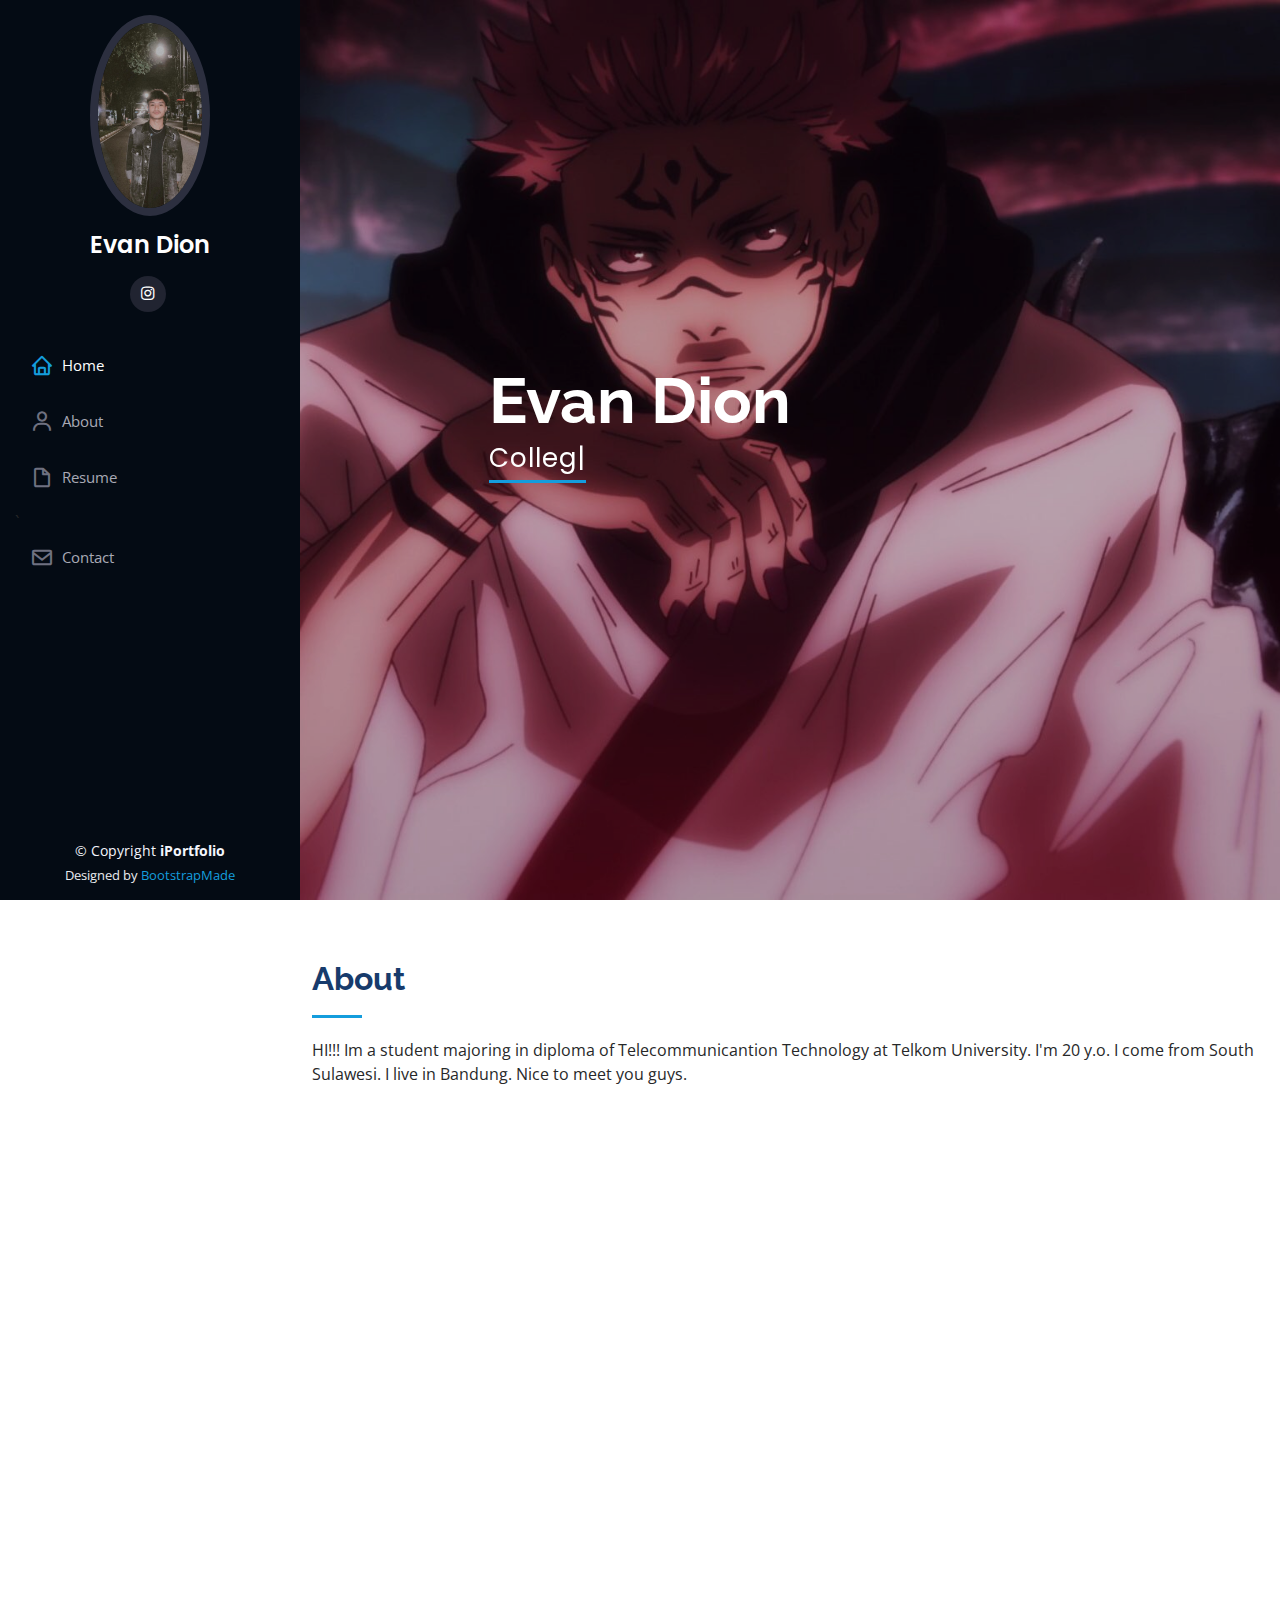
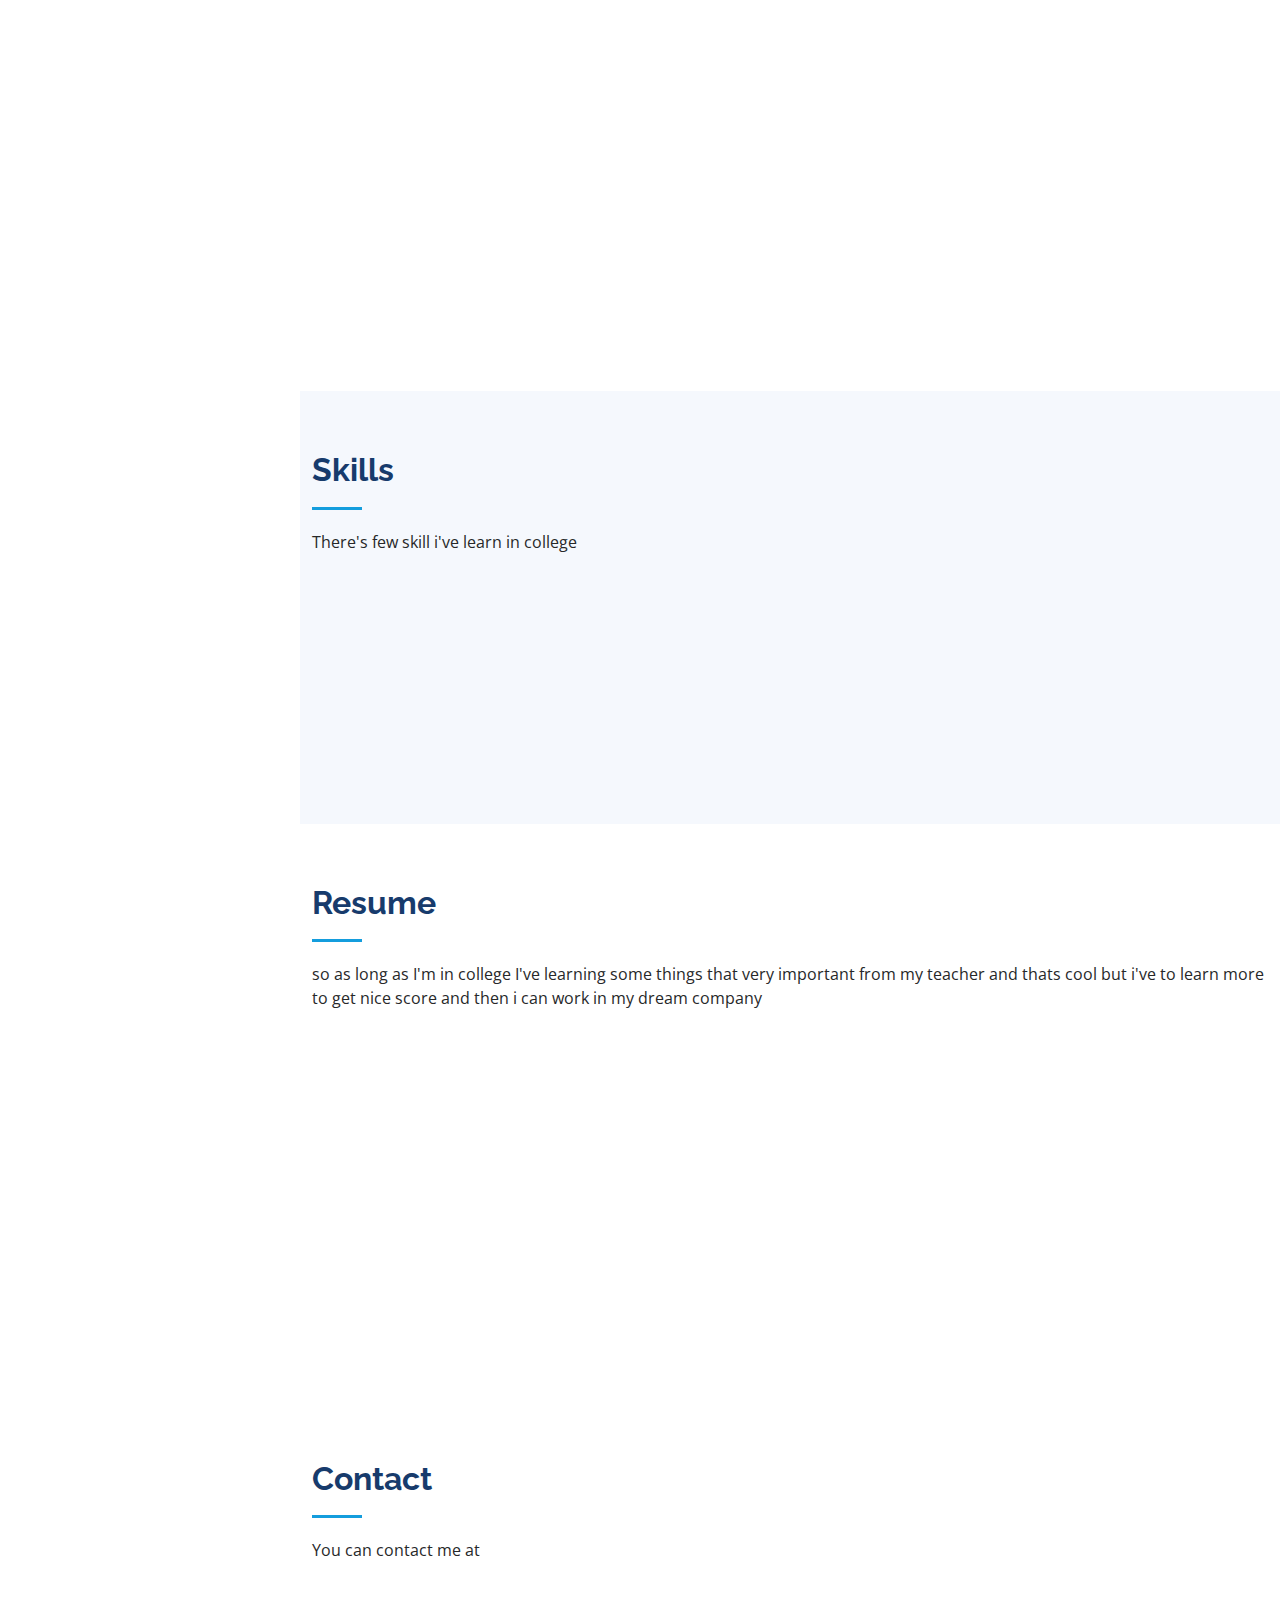
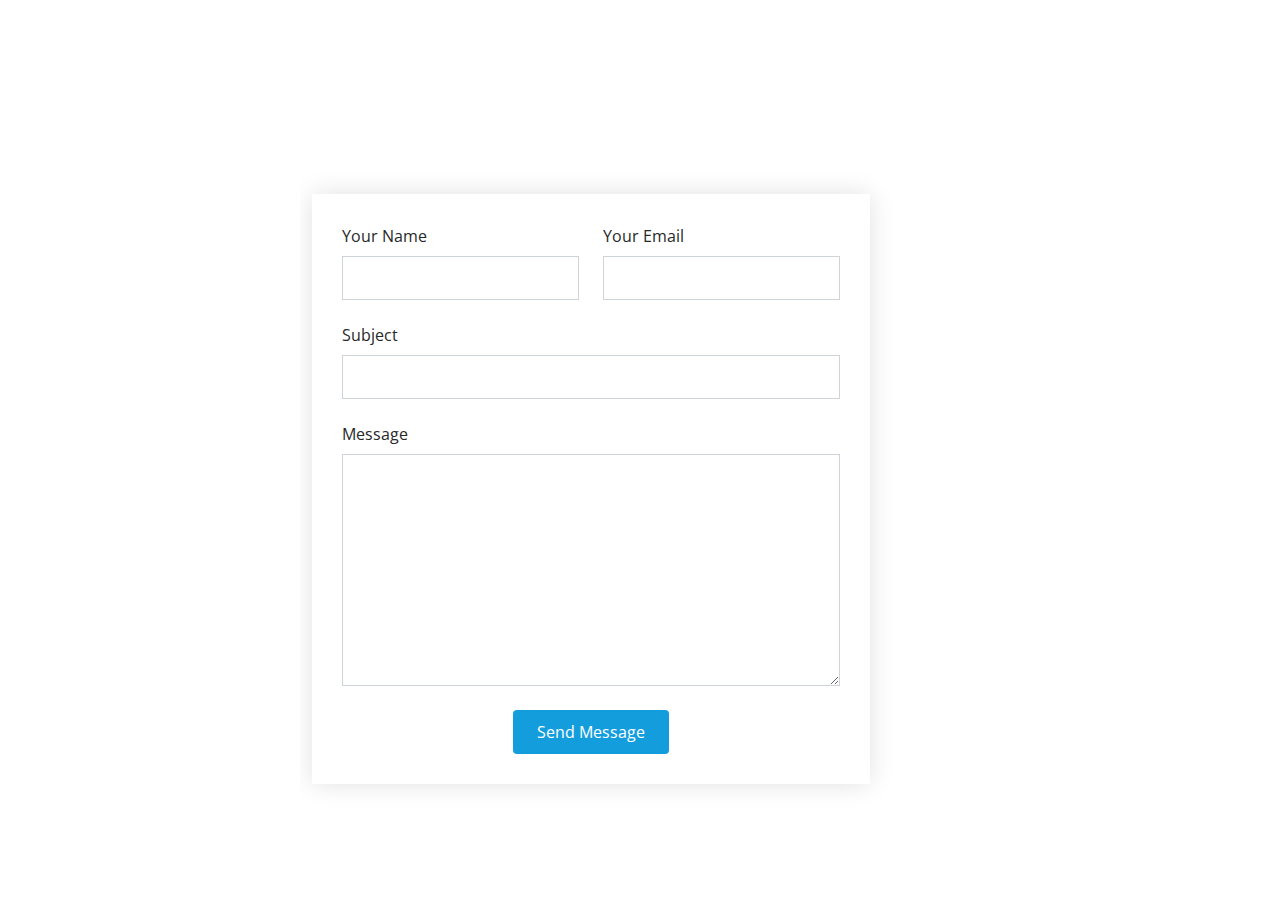
<file: index.html>
<!DOCTYPE html>
<html lang="en">

<head>
  <meta charset="utf-8">
  <meta content="width=device-width, initial-scale=1.0" name="viewport">

  <title>Evan Dion - Index</title>
  <meta content="" name="description">
  <meta content="" name="keywords">

  <!-- Favicons -->
  <link href="assets/img/favicon.png" rel="icon">
  <link href="assets/img/apple-touch-icon.png" rel="apple-touch-icon">

  <!-- Google Fonts -->
  <link href="https://fonts.googleapis.com/css?family=Open+Sans:300,300i,400,400i,600,600i,700,700i|Raleway:300,300i,400,400i,500,500i,600,600i,700,700i|Poppins:300,300i,400,400i,500,500i,600,600i,700,700i" rel="stylesheet">

  <!-- Vendor CSS Files -->
  <link href="assets/vendor/aos/aos.css" rel="stylesheet">
  <link href="assets/vendor/bootstrap/css/bootstrap.min.css" rel="stylesheet">
  <link href="assets/vendor/bootstrap-icons/bootstrap-icons.css" rel="stylesheet">
  <link href="assets/vendor/boxicons/css/boxicons.min.css" rel="stylesheet">
  <link href="assets/vendor/glightbox/css/glightbox.min.css" rel="stylesheet">
  <link href="assets/vendor/swiper/swiper-bundle.min.css" rel="stylesheet">

  <!-- Template Main CSS File -->
  <link href="assets/css/style.css" rel="stylesheet">

  <!-- =======================================================
  * Template Name: iPortfolio - v3.3.0
  * Template URL: https://bootstrapmade.com/iportfolio-bootstrap-portfolio-websites-template/
  * Author: BootstrapMade.com
  * License: https://bootstrapmade.com/license/
  ======================================================== -->
</head>

<body>

  <!-- ======= Mobile nav toggle button ======= -->
  <i class="bi bi-list mobile-nav-toggle d-xl-none"></i>

  <!-- ======= Header ======= -->
  <header id="header">
    <div class="d-flex flex-column">

      <div class="profile">
        <img src="assets/img/WhatsApp Image 2021-06-09 at 16.22.56.jpeg" alt="" class="img-fluid rounded-circle">
        <h1 class="text-light"><a href="index.html">Evan Dion</a></h1>
        <div class="social-links mt-3 text-center">
          
         
          <a href="https://www.instagram.com/evndionmr_/" class="instagram"><i class="bx bxl-instagram"></i></a>
          
         
        </div>
      </div>

      <nav id="navbar" class="nav-menu navbar">
        <ul>
          <li><a href="#hero" class="nav-link scrollto active"><i class="bx bx-home"></i> <span>Home</span></a></li>
          <li><a href="#about" class="nav-link scrollto"><i class="bx bx-user"></i> <span>About</span></a></li>
          <li><a href="#resume" class="nav-link scrollto"><i class="bx bx-file-blank"></i> <span>Resume</span></a></li>
          
         `
          <li><a href="#contact" class="nav-link scrollto"><i class="bx bx-envelope"></i> <span>Contact</span></a></li>
        </ul>
      </nav><!-- .nav-menu -->
    </div>
  </header><!-- End Header -->

  <!-- ======= Hero Section ======= -->
  <section id="hero" class="d-flex flex-column justify-content-center align-items-center">
    <div class="hero-container" data-aos="fade-in">
      <h1>Evan Dion</h1>
      <p> <span class="typed" data-typed-items=" College student, Telkom University, Gamers"></span></p>
    </div>
  </section><!-- End Hero -->

  <main id="main">

    <!-- ======= About Section ======= -->
    <section id="about" class="about">
      <div class="container">

        <div class="section-title">
          <h2>About</h2>
          <p>HI!!! Im a student majoring in diploma of Telecommunicantion Technology at Telkom University. I'm 20 y.o. I come from South Sulawesi. I live in Bandung. Nice to meet you guys.</p>
        </div>

        <div class="row">
          <div class="col-lg-4" data-aos="fade-right">
            <img src="assets/img/WhatsApp Image 2021-06-09 at 16.22.56.jpeg" class="img-fluid" alt="">
          </div>
          <div class="col-lg-8 pt-4 pt-lg-0 content" data-aos="fade-left">
            <h3> &amp; </h3>
            <p class="fst-italic">
              
            </p>
            <div class="row">
              <div class="col-lg-6">
                <ul>
                  <li><i class="bi bi-chevron-right"></i> <strong>Birthday:</strong> <span>15 August 2001</span></li>
                  <li><i class="bi bi-chevron-right"></i> <strong>Website:</strong> <span>https://evandion15.github.io/dion/</span></li>
                  <li><i class="bi bi-chevron-right"></i> <strong>Phone:</strong> <span>+62 821 9775 4869</span></li>
                  <li><i class="bi bi-chevron-right"></i> <strong>City:</strong> <span>Bandung, Indonesia</span></li>
                </ul>
              </div>
              <div class="col-lg-6">
                <ul>
                  <li><i class="bi bi-chevron-right"></i> <strong>Age:</strong> <span>20</span></li>
                  
                  
                </ul>
              </div>
            </div>
            <p>
              
            </p>
          </div>
        </div>

      </div>
    </section><!-- End About Section -->

    <!-- ======= Facts Section ======= -->
    <section id="facts" class="facts">
      <div class="container">

        <div class="section-title">
          
        </div>

        <div class="row no-gutters">

          <div class="col-lg-3 col-md-6 d-md-flex align-items-md-stretch" data-aos="fade-up">
            <div class="count-box">
              <i class="bi bi-emoji-smile"></i>
              <span data-purecounter-start="0" data-purecounter-end="24" data-purecounter-duration="1" class="purecounter"></span>
              <p><strong>Friends in Class</strong> </p>
            </div>
          </div>

          <div class="col-lg-3 col-md-6 d-md-flex align-items-md-stretch" data-aos="fade-up" data-aos-delay="100">
            <div class="count-box">
              <i class="bi bi-journal-richtext"></i>
              <span data-purecounter-start="0" data-purecounter-end="10" data-purecounter-duration="1" class="purecounter"></span>
              <p><strong>Task</strong> </p>
            </div>
          </div>

          <div class="col-lg-3 col-md-6 d-md-flex align-items-md-stretch" data-aos="fade-up" data-aos-delay="200">
            <div class="count-box">
              <i class="bi bi-headset"></i>
              <span data-purecounter-start="0" data-purecounter-end="100" data-purecounter-duration="1" class="purecounter"></span>
              <p><strong>Hours Of making task</strong> </p>
            </div>
          </div>

          <div class="col-lg-3 col-md-6 d-md-flex align-items-md-stretch" data-aos="fade-up" data-aos-delay="300">
            <div class="count-box">
              <i class="bi bi-people"></i>
              <span data-purecounter-start="0" data-purecounter-end="1" data-purecounter-duration="1" class="purecounter"></span>
              <p><strong>none day class</strong> Thursday</p>
            </div>
          </div>

        </div>

      </div>
    </section><!-- End Facts Section -->

    <!-- ======= Skills Section ======= -->
    <section id="skills" class="skills section-bg">
      <div class="container">

        <div class="section-title">
          <h2>Skills</h2>
          <p>There's few skill i've learn in college</p>
        </div>

        <div class="row skills-content">

          <div class="col-lg-6" data-aos="fade-up">

            <div class="progress">
              <span class="skill">Microsoft Office Power Point <i class="val">90%</i></span>
              <div class="progress-bar-wrap">
                <div class="progress-bar" role="progressbar" aria-valuenow="90" aria-valuemin="0" aria-valuemax="100"></div>
              </div>
            </div>

            <div class="progress">
              <span class="skill">Microsoft Office Word <i class="val">95%</i></span>
              <div class="progress-bar-wrap">
                <div class="progress-bar" role="progressbar" aria-valuenow="95" aria-valuemin="0" aria-valuemax="100"></div>
              </div>
            </div>

            <div class="progress">
              <span class="skill">Gaming <i class="val">98%</i></span>
              <div class="progress-bar-wrap">
                <div class="progress-bar" role="progressbar" aria-valuenow="98" aria-valuemin="0" aria-valuemax="100"></div>
              </div>
            </div>

          </div>

          <div class="col-lg-6" data-aos="fade-up" data-aos-delay="100">

            <div class="progress">
              <span class="skill">Communicate <i class="val">97%</i></span>
              <div class="progress-bar-wrap">
                <div class="progress-bar" role="progressbar" aria-valuenow="97" aria-valuemin="0" aria-valuemax="100"></div>
              </div>
            </div>

            <div class="progress">
              <span class="skill">Teamwork <i class="val">97%</i></span>
              <div class="progress-bar-wrap">
                <div class="progress-bar" role="progressbar" aria-valuenow="97" aria-valuemin="0" aria-valuemax="100"></div>
              </div>
            </div>

            <div class="progress">
              <span class="skill">Photoshop <i class="val">65%</i></span>
              <div class="progress-bar-wrap">
                <div class="progress-bar" role="progressbar" aria-valuenow="65" aria-valuemin="0" aria-valuemax="100"></div>
              </div>
            </div>

          </div>

        </div>

      </div>
    </section><!-- End Skills Section -->

    <!-- ======= Resume Section ======= -->
    <section id="resume" class="resume">
      <div class="container">

        <div class="section-title">
          <h2>Resume</h2>
          <p>so as long as I'm in college I've learning some things that very important from my teacher and thats cool but i've to learn more to get nice score and then i can work in my dream company</p>
        </div>

        <div class="row">
          <div class="col-lg-6" data-aos="fade-up">
       
            <div class="resume-item pb-0">
              
              <ul>
                
              </ul>
            </div>

            <h3 class="resume-title">Education</h3>
            <div class="resume-item">
              <h4>Elementary School &amp; </h4>
              <h5>2007 - 2013</h5>
              <p><em>SD YPPK GEMBALA BAIK, Jayapura / Papua , Indonesia</em></p>
              
            </div>
            <div class="resume-item">
              <h4>Junior High School &amp; </h4>
              <h5>2013 - 2016</h5>
              <p><em>SMP Kristen Kalam Kudus , Jayapura / Papua, Indonesia</em></p>
              <p>
            </div>
          </div>
          <div class="col-lg-6" data-aos="fade-up" data-aos-delay="100">
            <h3 class="resume-title">Senior High School</h3>
            <div class="resume-item">
              <h4>SMA YPPK Teruna Bakti </h4>
              <h5>2016 - 2020</h5>
              <p><em>Jayapura / Papua, Indonesia </em></p>
              <ul>
                
              </ul>
            </div>
            <div class="resume-item">
              
              <ul>
                
              </ul>
            </div>
          </div>
        </div>

      </div>
    </section><!-- End Resume Section -->

    <!-- ======= Contact Section ======= -->
    <section id="contact" class="contact">
      <div class="container">

        <div class="section-title">
          <h2>Contact</h2>
          <p>You can contact me at </p>
        </div>

        <div class="row" data-aos="fade-in">

          

              <div class="email">
                <i class="bi bi-envelope"></i>
                <h4>Email:</h4>
                <p>evandion9@gmail.com</p>
              </div>

              <div class="phone">
                <i class="bi bi-phone"></i>
                <h4>Call:</h4>
                <p>+61 821 9775 4869</p>
              </div>

              

          </div>

          <div class="col-lg-7 mt-5 mt-lg-0 d-flex align-items-stretch">
            <form action="forms/contact.php" method="post" role="form" class="php-email-form">
              <div class="row">
                <div class="form-group col-md-6">
                  <label for="name">Your Name</label>
                  <input type="text" name="name" class="form-control" id="name" required>
                </div>
                <div class="form-group col-md-6">
                  <label for="name">Your Email</label>
                  <input type="email" class="form-control" name="email" id="email" required>
                </div>
              </div>
              <div class="form-group">
                <label for="name">Subject</label>
                <input type="text" class="form-control" name="subject" id="subject" required>
              </div>
              <div class="form-group">
                <label for="name">Message</label>
                <textarea class="form-control" name="message" rows="10" required></textarea>
              </div>
              <div class="my-3">
                <div class="loading">Loading</div>
                <div class="error-message"></div>
                <div class="sent-message">Your message has been sent. Thank you!</div>
              </div>
              <div class="text-center"><button type="submit">Send Message</button></div>
            </form>
          </div>

        </div>

      </div>
    </section><!-- End Contact Section -->

  </main><!-- End #main -->

  <!-- ======= Footer ======= -->
  <footer id="footer">
    <div class="container">
      <div class="copyright">
        &copy; Copyright <strong><span>iPortfolio</span></strong>
      </div>
      <div class="credits">
        <!-- All the links in the footer should remain intact. -->
        <!-- You can delete the links only if you purchased the pro version. -->
        <!-- Licensing information: https://bootstrapmade.com/license/ -->
        <!-- Purchase the pro version with working PHP/AJAX contact form: https://bootstrapmade.com/iportfolio-bootstrap-portfolio-websites-template/ -->
        Designed by <a href="https://bootstrapmade.com/">BootstrapMade</a>
      </div>
    </div>
  </footer><!-- End  Footer -->

  <a href="#" class="back-to-top d-flex align-items-center justify-content-center"><i class="bi bi-arrow-up-short"></i></a>

  <!-- Vendor JS Files -->
  <script src="assets/vendor/aos/aos.js"></script>
  <script src="assets/vendor/bootstrap/js/bootstrap.bundle.min.js"></script>
  <script src="assets/vendor/glightbox/js/glightbox.min.js"></script>
  <script src="assets/vendor/isotope-layout/isotope.pkgd.min.js"></script>
  <script src="assets/vendor/php-email-form/validate.js"></script>
  <script src="assets/vendor/purecounter/purecounter.js"></script>
  <script src="assets/vendor/swiper/swiper-bundle.min.js"></script>
  <script src="assets/vendor/typed.js/typed.min.js"></script>
  <script src="assets/vendor/waypoints/noframework.waypoints.js"></script>

  <!-- Template Main JS File -->
  <script src="assets/js/main.js"></script>

</body>

</html>
</file>
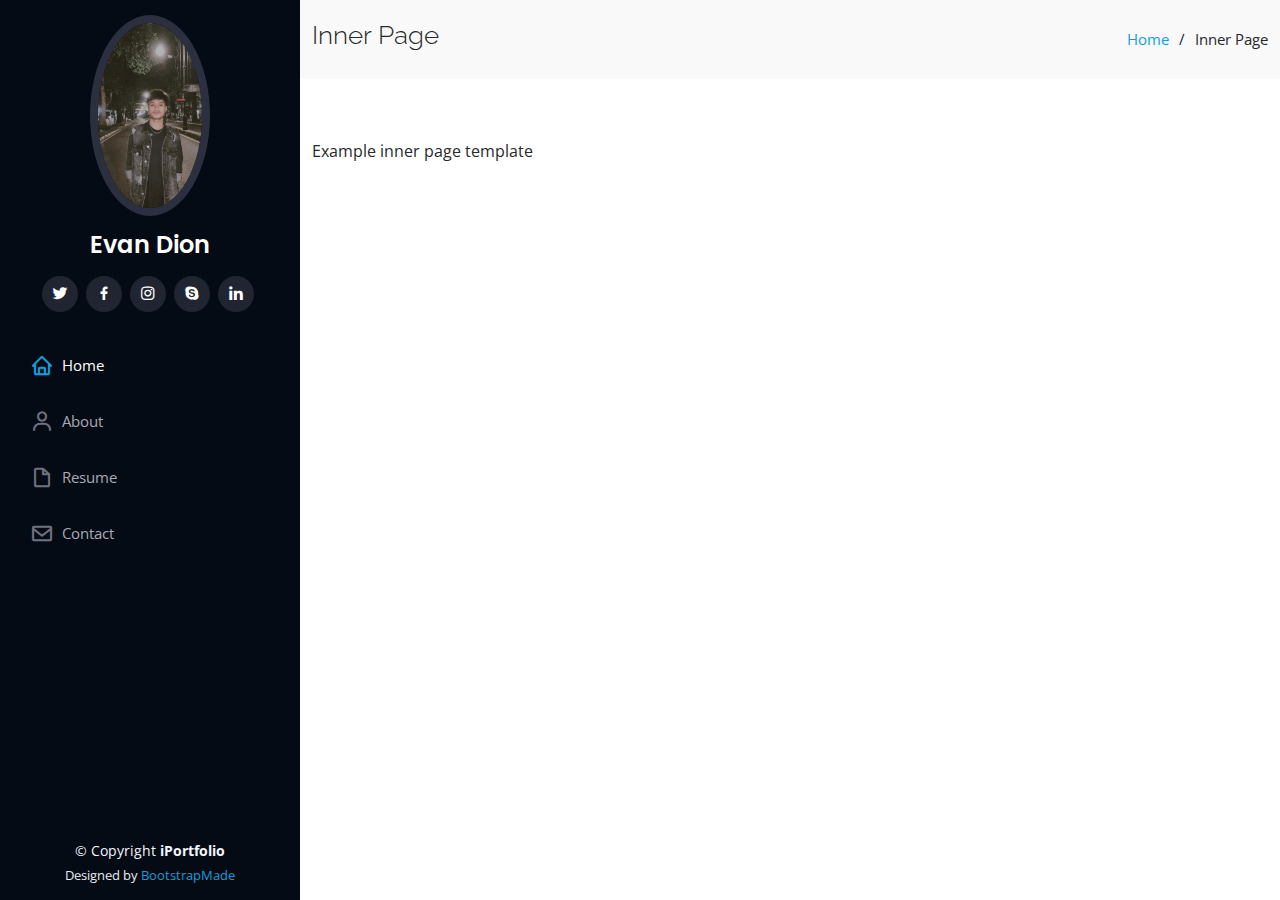
<file: inner-page.html>
<!DOCTYPE html>
<html lang="en">

<head>
  <meta charset="utf-8">
  <meta content="width=device-width, initial-scale=1.0" name="viewport">

  <title>Evan Dion</title>
  <meta content="" name="description">
  <meta content="" name="keywords">

  <!-- Favicons -->
  <link href="assets/img/favicon.png" rel="icon">
  <link href="assets/img/apple-touch-icon.png" rel="apple-touch-icon">

  <!-- Google Fonts -->
  <link href="https://fonts.googleapis.com/css?family=Open+Sans:300,300i,400,400i,600,600i,700,700i|Raleway:300,300i,400,400i,500,500i,600,600i,700,700i|Poppins:300,300i,400,400i,500,500i,600,600i,700,700i" rel="stylesheet">

  <!-- Vendor CSS Files -->
  <link href="assets/vendor/aos/aos.css" rel="stylesheet">
  <link href="assets/vendor/bootstrap/css/bootstrap.min.css" rel="stylesheet">
  <link href="assets/vendor/bootstrap-icons/bootstrap-icons.css" rel="stylesheet">
  <link href="assets/vendor/boxicons/css/boxicons.min.css" rel="stylesheet">
  <link href="assets/vendor/glightbox/css/glightbox.min.css" rel="stylesheet">
  <link href="assets/vendor/swiper/swiper-bundle.min.css" rel="stylesheet">

  <!-- Template Main CSS File -->
  <link href="assets/css/style.css" rel="stylesheet">

  <!-- =======================================================
  * Template Name: iPortfolio - v3.3.0
  * Template URL: https://bootstrapmade.com/iportfolio-bootstrap-portfolio-websites-template/
  * Author: BootstrapMade.com
  * License: https://bootstrapmade.com/license/
  ======================================================== -->
</head>

<body>

  <!-- ======= Mobile nav toggle button ======= -->
  <i class="bi bi-list mobile-nav-toggle d-xl-none"></i>

  <!-- ======= Header ======= -->
  <header id="header">
    <div class="d-flex flex-column">

      <div class="profile">
        <img src="assets/img/WhatsApp Image 2021-06-09 at 16.22.56.jpeg" alt="" class="img-fluid rounded-circle">
        <h1 class="text-light"><a href="index.html">Evan Dion</a></h1>
        <div class="social-links mt-3 text-center">
          <a href="#" class="twitter"><i class="bx bxl-twitter"></i></a>
          <a href="#" class="facebook"><i class="bx bxl-facebook"></i></a>
          <a href="#" class="instagram"><i class="bx bxl-instagram"></i></a>
          <a href="#" class="google-plus"><i class="bx bxl-skype"></i></a>
          <a href="#" class="linkedin"><i class="bx bxl-linkedin"></i></a>
        </div>
      </div>

      <nav id="navbar" class="nav-menu navbar">
        <ul>
          <li><a href="#hero" class="nav-link scrollto active"><i class="bx bx-home"></i> <span>Home</span></a></li>
          <li><a href="#about" class="nav-link scrollto"><i class="bx bx-user"></i> <span>About</span></a></li>
          <li><a href="#resume" class="nav-link scrollto"><i class="bx bx-file-blank"></i> <span>Resume</span></a></li>
         
          <li><a href="#contact" class="nav-link scrollto"><i class="bx bx-envelope"></i> <span>Contact</span></a></li>
        </ul>
      </nav><!-- .nav-menu -->
    </div>
  </header><!-- End Header -->

  <main id="main">

    <!-- ======= Breadcrumbs ======= -->
    <section class="breadcrumbs">
      <div class="container">

        <div class="d-flex justify-content-between align-items-center">
          <h2>Inner Page</h2>
          <ol>
            <li><a href="index.html">Home</a></li>
            <li>Inner Page</li>
          </ol>
        </div>

      </div>
    </section><!-- End Breadcrumbs -->

    <section class="inner-page">
      <div class="container">
        <p>
          Example inner page template
        </p>
      </div>
    </section>

  </main><!-- End #main -->

  <!-- ======= Footer ======= -->
  <footer id="footer">
    <div class="container">
      <div class="copyright">
        &copy; Copyright <strong><span>iPortfolio</span></strong>
      </div>
      <div class="credits">
        <!-- All the links in the footer should remain intact. -->
        <!-- You can delete the links only if you purchased the pro version. -->
        <!-- Licensing information: https://bootstrapmade.com/license/ -->
        <!-- Purchase the pro version with working PHP/AJAX contact form: https://bootstrapmade.com/iportfolio-bootstrap-portfolio-websites-template/ -->
        Designed by <a href="https://bootstrapmade.com/">BootstrapMade</a>
      </div>
    </div>
  </footer><!-- End  Footer -->

  <a href="#" class="back-to-top d-flex align-items-center justify-content-center"><i class="bi bi-arrow-up-short"></i></a>

  <!-- Vendor JS Files -->
  <script src="assets/vendor/aos/aos.js"></script>
  <script src="assets/vendor/bootstrap/js/bootstrap.bundle.min.js"></script>
  <script src="assets/vendor/glightbox/js/glightbox.min.js"></script>
  <script src="assets/vendor/isotope-layout/isotope.pkgd.min.js"></script>
  <script src="assets/vendor/php-email-form/validate.js"></script>
  <script src="assets/vendor/purecounter/purecounter.js"></script>
  <script src="assets/vendor/swiper/swiper-bundle.min.js"></script>
  <script src="assets/vendor/typed.js/typed.min.js"></script>
  <script src="assets/vendor/waypoints/noframework.waypoints.js"></script>

  <!-- Template Main JS File -->
  <script src="assets/js/main.js"></script>

</body>

</html>
</file>
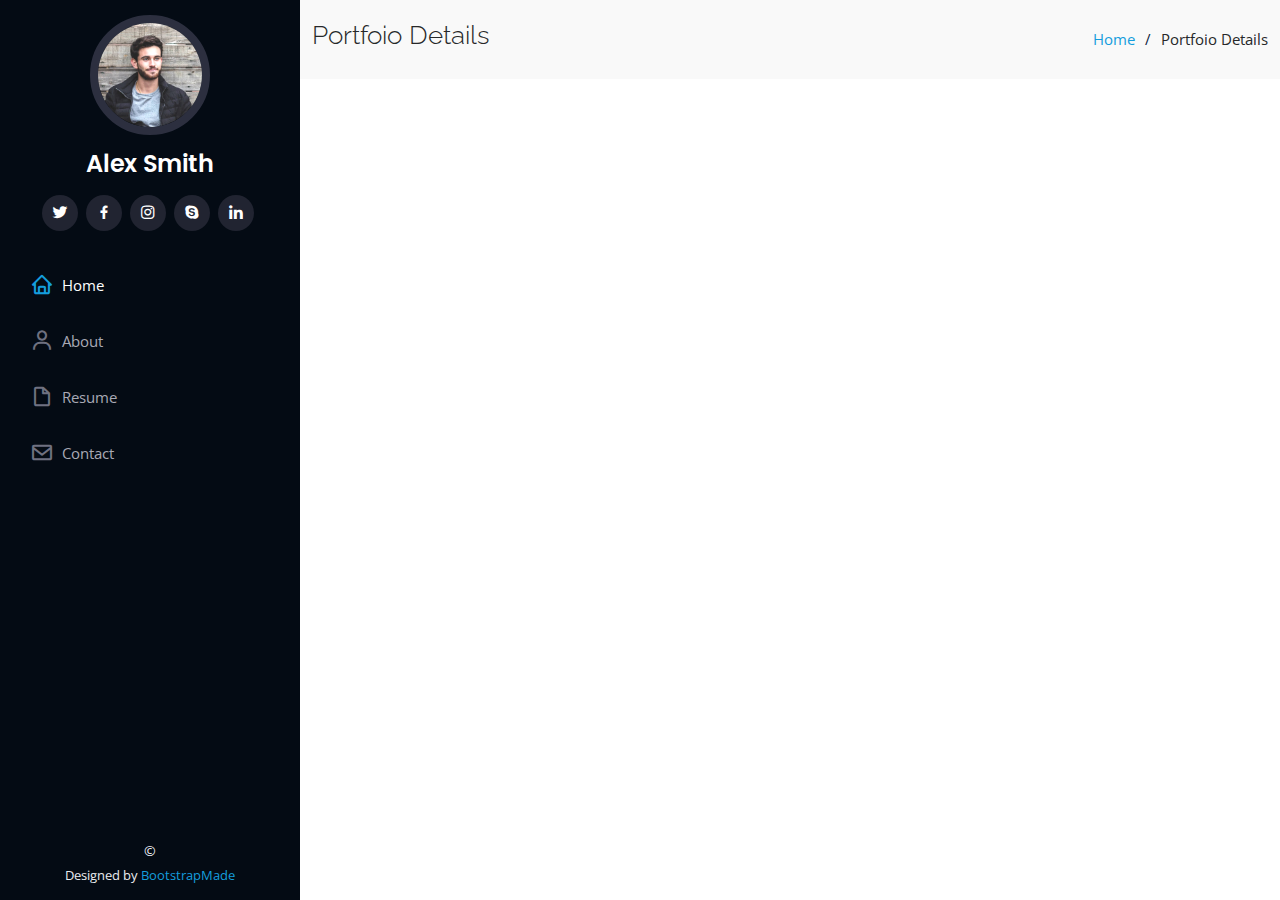
<file: portfolio-details.html>
<!DOCTYPE html>
<html lang="en">

<head>
  <meta charset="utf-8">
  <meta content="width=device-width, initial-scale=1.0" name="viewport">

  <title>Evan Dion</title>
  <meta content="" name="description">
  <meta content="" name="keywords">

  <!-- Favicons -->
  <link href="assets/img/favicon.png" rel="icon">
  <link href="assets/img/apple-touch-icon.png" rel="apple-touch-icon">

  <!-- Google Fonts -->
  <link href="https://fonts.googleapis.com/css?family=Open+Sans:300,300i,400,400i,600,600i,700,700i|Raleway:300,300i,400,400i,500,500i,600,600i,700,700i|Poppins:300,300i,400,400i,500,500i,600,600i,700,700i" rel="stylesheet">

  <!-- Vendor CSS Files -->
  <link href="assets/vendor/aos/aos.css" rel="stylesheet">
  <link href="assets/vendor/bootstrap/css/bootstrap.min.css" rel="stylesheet">
  <link href="assets/vendor/bootstrap-icons/bootstrap-icons.css" rel="stylesheet">
  <link href="assets/vendor/boxicons/css/boxicons.min.css" rel="stylesheet">
  <link href="assets/vendor/glightbox/css/glightbox.min.css" rel="stylesheet">
  <link href="assets/vendor/swiper/swiper-bundle.min.css" rel="stylesheet">

  <!-- Template Main CSS File -->
  <link href="assets/css/style.css" rel="stylesheet">

  <!-- =======================================================
  * Template Name: iPortfolio - v3.3.0
  * Template URL: https://bootstrapmade.com/iportfolio-bootstrap-portfolio-websites-template/
  * Author: BootstrapMade.com
  * License: https://bootstrapmade.com/license/
  ======================================================== -->
</head>

<body>

  <!-- ======= Mobile nav toggle button ======= -->
  <i class="bi bi-list mobile-nav-toggle d-xl-none"></i>

  <!-- ======= Header ======= -->
  <header id="header">
    <div class="d-flex flex-column">

      <div class="profile">
        <img src="assets/img/profile-img.jpg" alt="" class="img-fluid rounded-circle">
        <h1 class="text-light"><a href="index.html">Alex Smith</a></h1>
        <div class="social-links mt-3 text-center">
          <a href="#" class="twitter"><i class="bx bxl-twitter"></i></a>
          <a href="#" class="facebook"><i class="bx bxl-facebook"></i></a>
          <a href="#" class="instagram"><i class="bx bxl-instagram"></i></a>
          <a href="#" class="google-plus"><i class="bx bxl-skype"></i></a>
          <a href="#" class="linkedin"><i class="bx bxl-linkedin"></i></a>
        </div>
      </div>

      <nav id="navbar" class="nav-menu navbar">
        <ul>
          <li><a href="#hero" class="nav-link scrollto active"><i class="bx bx-home"></i> <span>Home</span></a></li>
          <li><a href="#about" class="nav-link scrollto"><i class="bx bx-user"></i> <span>About</span></a></li>
          <li><a href="#resume" class="nav-link scrollto"><i class="bx bx-file-blank"></i> <span>Resume</span></a></li>
         
          <li><a href="#contact" class="nav-link scrollto"><i class="bx bx-envelope"></i> <span>Contact</span></a></li>
        </ul>
      </nav><!-- .nav-menu -->
    </div>
  </header><!-- End Header -->

  <main id="main">

    <!-- ======= Breadcrumbs ======= -->
    <section id="breadcrumbs" class="breadcrumbs">
      <div class="container">

        <div class="d-flex justify-content-between align-items-center">
          <h2>Portfoio Details</h2>
          <ol>
            <li><a href="index.html">Home</a></li>
            <li>Portfoio Details</li>
          </ol>
        </div>

      </div>
    </section><!-- End Breadcrumbs -->

   

  </main><!-- End #main -->

  <!-- ======= Footer ======= -->
  <footer id="footer">
    <div class="container">
      <div class="copyright">
        &copy;  <strong><span></span></strong>
      </div>
      <div class="credits">
        <!-- All the links in the footer should remain intact. -->
        <!-- You can delete the links only if you purchased the pro version. -->
        <!-- Licensing information: https://bootstrapmade.com/license/ -->
        <!-- Purchase the pro version with working PHP/AJAX contact form: https://bootstrapmade.com/iportfolio-bootstrap-portfolio-websites-template/ -->
        Designed by <a href="https://bootstrapmade.com/">BootstrapMade</a>
      </div>
    </div>
  </footer><!-- End  Footer -->

  <a href="#" class="back-to-top d-flex align-items-center justify-content-center"><i class="bi bi-arrow-up-short"></i></a>

  <!-- Vendor JS Files -->
  <script src="assets/vendor/aos/aos.js"></script>
  <script src="assets/vendor/bootstrap/js/bootstrap.bundle.min.js"></script>
  <script src="assets/vendor/glightbox/js/glightbox.min.js"></script>
  <script src="assets/vendor/isotope-layout/isotope.pkgd.min.js"></script>
  <script src="assets/vendor/php-email-form/validate.js"></script>
  <script src="assets/vendor/purecounter/purecounter.js"></script>
  <script src="assets/vendor/swiper/swiper-bundle.min.js"></script>
  <script src="assets/vendor/typed.js/typed.min.js"></script>
  <script src="assets/vendor/waypoints/noframework.waypoints.js"></script>

  <!-- Template Main JS File -->
  <script src="assets/js/main.js"></script>

</body>

</html>
</file>
<file: assets/css/style.css>
/**
* Template Name: iPortfolio - v3.3.0
* Template URL: https://bootstrapmade.com/iportfolio-bootstrap-portfolio-websites-template/
* Author: BootstrapMade.com
* License: https://bootstrapmade.com/license/
*/

/*--------------------------------------------------------------
# General
--------------------------------------------------------------*/
body {
  font-family: "Open Sans", sans-serif;
  color: #272829;
}

a {
  color: #149ddd;
  text-decoration: none;
}

a:hover {
  color: #37b3ed;
  text-decoration: none;
}

h1, h2, h3, h4, h5, h6 {
  font-family: "Raleway", sans-serif;
}

/*--------------------------------------------------------------
# Back to top button
--------------------------------------------------------------*/
.back-to-top {
  position: fixed;
  visibility: hidden;
  opacity: 0;
  right: 15px;
  bottom: 15px;
  z-index: 996;
  background: #149ddd;
  width: 40px;
  height: 40px;
  border-radius: 50px;
  transition: all 0.4s;
}

.back-to-top i {
  font-size: 28px;
  color: #fff;
  line-height: 0;
}

.back-to-top:hover {
  background: #2eafec;
  color: #fff;
}

.back-to-top.active {
  visibility: visible;
  opacity: 1;
}

/*--------------------------------------------------------------
# Header
--------------------------------------------------------------*/
#header {
  position: fixed;
  top: 0;
  left: 0;
  bottom: 0;
  width: 300px;
  transition: all ease-in-out 0.5s;
  z-index: 9997;
  transition: all 0.5s;
  padding: 0 15px;
  background: #040b14;
  overflow-y: auto;
}

#header .profile img {
  margin: 15px auto;
  display: block;
  width: 120px;
  border: 8px solid #2c2f3f;
}

#header .profile h1 {
  font-size: 24px;
  margin: 0;
  padding: 0;
  font-weight: 600;
  -moz-text-align-last: center;
  text-align-last: center;
  font-family: "Poppins", sans-serif;
}

#header .profile h1 a, #header .profile h1 a:hover {
  color: #fff;
  text-decoration: none;
}

#header .profile .social-links a {
  font-size: 18px;
  display: inline-block;
  background: #212431;
  color: #fff;
  line-height: 1;
  padding: 8px 0;
  margin-right: 4px;
  border-radius: 50%;
  text-align: center;
  width: 36px;
  height: 36px;
  transition: 0.3s;
}

#header .profile .social-links a:hover {
  background: #149ddd;
  color: #fff;
  text-decoration: none;
}

#main {
  margin-left: 300px;
}

@media (max-width: 1199px) {
  #header {
    left: -300px;
  }
  #main {
    margin-left: 0;
  }
}

/*--------------------------------------------------------------
# Navigation Menu
--------------------------------------------------------------*/
/* Desktop Navigation */
.nav-menu {
  padding: 30px 0 0 0;
}

.nav-menu * {
  margin: 0;
  padding: 0;
  list-style: none;
}

.nav-menu > ul > li {
  position: relative;
  white-space: nowrap;
}

.nav-menu a, .nav-menu a:focus {
  display: flex;
  align-items: center;
  color: #a8a9b4;
  padding: 12px 15px;
  margin-bottom: 8px;
  transition: 0.3s;
  font-size: 15px;
}

.nav-menu a i, .nav-menu a:focus i {
  font-size: 24px;
  padding-right: 8px;
  color: #6f7180;
}

.nav-menu a:hover, .nav-menu .active, .nav-menu .active:focus, .nav-menu li:hover > a {
  text-decoration: none;
  color: #fff;
}

.nav-menu a:hover i, .nav-menu .active i, .nav-menu .active:focus i, .nav-menu li:hover > a i {
  color: #149ddd;
}

/* Mobile Navigation */
.mobile-nav-toggle {
  position: fixed;
  right: 15px;
  top: 15px;
  z-index: 9998;
  border: 0;
  font-size: 24px;
  transition: all 0.4s;
  outline: none !important;
  background-color: #149ddd;
  color: #fff;
  width: 40px;
  height: 40px;
  display: inline-flex;
  align-items: center;
  justify-content: center;
  line-height: 0;
  border-radius: 50px;
  cursor: pointer;
}

.mobile-nav-active {
  overflow: hidden;
}

.mobile-nav-active #header {
  left: 0;
}

/*--------------------------------------------------------------
# Hero Section
--------------------------------------------------------------*/
#hero {
  width: 100%;
  height: 100vh;
  background: url("../img/Epi4jdEXIAAIcQq.jpg_large") top center;
  background-size: cover;
}

#hero:before {
  content: "";
  background: rgba(20, 5, 24, 0.3);
  position: absolute;
  bottom: 0;
  top: 0;
  left: 0;
  right: 0;
  z-index: 1;
}

#hero .hero-container {
  position: relative;
  z-index: 2;
  min-width: 300px;
}

#hero h1 {
  margin: 0 0 10px 0;
  font-size: 64px;
  font-weight: 700;
  line-height: 56px;
  color: #fff;
}

#hero p {
  color: #fff;
  margin-bottom: 50px;
  font-size: 26px;
  font-family: "Poppins", sans-serif;
}

#hero p span {
  color: #fff;
  padding-bottom: 4px;
  letter-spacing: 1px;
  border-bottom: 3px solid #149ddd;
}

@media (min-width: 1024px) {
  #hero {
    background-attachment: fixed;
  }
}

@media (max-width: 768px) {
  #hero h1 {
    font-size: 28px;
    line-height: 36px;
  }
  #hero h2 {
    font-size: 18px;
    line-height: 24px;
    margin-bottom: 30px;
  }
}

/*--------------------------------------------------------------
# Sections General
--------------------------------------------------------------*/
section {
  padding: 60px 0;
  overflow: hidden;
}

.section-bg {
  background: #f5f8fd;
}

.section-title {
  padding-bottom: 30px;
}

.section-title h2 {
  font-size: 32px;
  font-weight: bold;
  margin-bottom: 20px;
  padding-bottom: 20px;
  position: relative;
  color: #173b6c;
}

.section-title h2::after {
  content: '';
  position: absolute;
  display: block;
  width: 50px;
  height: 3px;
  background: #149ddd;
  bottom: 0;
  left: 0;
}

.section-title p {
  margin-bottom: 0;
}

/*--------------------------------------------------------------
# About
--------------------------------------------------------------*/
.about .content h3 {
  font-weight: 700;
  font-size: 26px;
  color: #173b6c;
}

.about .content ul {
  list-style: none;
  padding: 0;
}

.about .content ul li {
  margin-bottom: 20px;
  display: flex;
  align-items: center;
}

.about .content ul strong {
  margin-right: 10px;
}

.about .content ul i {
  font-size: 16px;
  margin-right: 5px;
  color: #149ddd;
  line-height: 0;
}

.about .content p:last-child {
  margin-bottom: 0;
}

/*--------------------------------------------------------------
# Facts
--------------------------------------------------------------*/
.facts {
  padding-bottom: 30px;
}

.facts .count-box {
  padding: 30px;
  width: 100%;
}

.facts .count-box i {
  display: block;
  font-size: 44px;
  color: #149ddd;
  float: left;
  line-height: 0;
}

.facts .count-box span {
  font-size: 48px;
  line-height: 40px;
  display: block;
  font-weight: 700;
  color: #050d18;
  margin-left: 60px;
}

.facts .count-box p {
  padding: 15px 0 0 0;
  margin: 0 0 0 60px;
  font-family: "Raleway", sans-serif;
  font-size: 14px;
  color: #122f57;
}

.facts .count-box a {
  font-weight: 600;
  display: block;
  margin-top: 20px;
  color: #122f57;
  font-size: 15px;
  font-family: "Poppins", sans-serif;
  transition: ease-in-out 0.3s;
}

.facts .count-box a:hover {
  color: #1f5297;
}

/*--------------------------------------------------------------
# Akills
--------------------------------------------------------------*/
.skills .progress {
  height: 60px;
  display: block;
  background: none;
  border-radius: 0;
}

.skills .progress .skill {
  padding: 0;
  margin: 0 0 6px 0;
  text-transform: uppercase;
  display: block;
  font-weight: 600;
  font-family: "Poppins", sans-serif;
  color: #050d18;
}

.skills .progress .skill .val {
  float: right;
  font-style: normal;
}

.skills .progress-bar-wrap {
  background: #dce8f8;
  height: 10px;
}

.skills .progress-bar {
  width: 1px;
  height: 10px;
  transition: .9s;
  background-color: #149ddd;
}

/*--------------------------------------------------------------
# Resume
--------------------------------------------------------------*/
.resume .resume-title {
  font-size: 26px;
  font-weight: 700;
  margin-top: 20px;
  margin-bottom: 20px;
  color: #050d18;
}

.resume .resume-item {
  padding: 0 0 20px 20px;
  margin-top: -2px;
  border-left: 2px solid #1f5297;
  position: relative;
}

.resume .resume-item h4 {
  line-height: 18px;
  font-size: 18px;
  font-weight: 600;
  text-transform: uppercase;
  font-family: "Poppins", sans-serif;
  color: #050d18;
  margin-bottom: 10px;
}

.resume .resume-item h5 {
  font-size: 16px;
  background: #e4edf9;
  padding: 5px 15px;
  display: inline-block;
  font-weight: 600;
  margin-bottom: 10px;
}

.resume .resume-item ul {
  padding-left: 20px;
}

.resume .resume-item ul li {
  padding-bottom: 10px;
}

.resume .resume-item:last-child {
  padding-bottom: 0;
}

.resume .resume-item::before {
  content: "";
  position: absolute;
  width: 16px;
  height: 16px;
  border-radius: 50px;
  left: -9px;
  top: 0;
  background: #fff;
  border: 2px solid #1f5297;
}

/*--------------------------------------------------------------
# Portfolio
--------------------------------------------------------------*/
.portfolio .portfolio-item {
  margin-bottom: 30px;
}

.portfolio #portfolio-flters {
  padding: 0;
  margin: 0 auto 35px auto;
  list-style: none;
  text-align: center;
  background: #fff;
  border-radius: 50px;
  padding: 2px 15px;
}

.portfolio #portfolio-flters li {
  cursor: pointer;
  display: inline-block;
  padding: 10px 15px 8px 15px;
  font-size: 14px;
  font-weight: 600;
  line-height: 1;
  text-transform: uppercase;
  color: #272829;
  margin-bottom: 5px;
  transition: all 0.3s ease-in-out;
}

.portfolio #portfolio-flters li:hover, .portfolio #portfolio-flters li.filter-active {
  color: #149ddd;
}

.portfolio #portfolio-flters li:last-child {
  margin-right: 0;
}

.portfolio .portfolio-wrap {
  transition: 0.3s;
  position: relative;
  overflow: hidden;
  z-index: 1;
}

.portfolio .portfolio-wrap::before {
  content: "";
  background: rgba(255, 255, 255, 0.5);
  position: absolute;
  left: 0;
  right: 0;
  top: 0;
  bottom: 0;
  transition: all ease-in-out 0.3s;
  z-index: 2;
  opacity: 0;
}

.portfolio .portfolio-wrap .portfolio-links {
  opacity: 1;
  left: 0;
  right: 0;
  bottom: -60px;
  z-index: 3;
  position: absolute;
  transition: all ease-in-out 0.3s;
  display: flex;
  justify-content: center;
}

.portfolio .portfolio-wrap .portfolio-links a {
  color: #fff;
  font-size: 28px;
  text-align: center;
  background: rgba(20, 157, 221, 0.75);
  transition: 0.3s;
  width: 50%;
}

.portfolio .portfolio-wrap .portfolio-links a:hover {
  background: rgba(20, 157, 221, 0.95);
}

.portfolio .portfolio-wrap .portfolio-links a + a {
  border-left: 1px solid #37b3ed;
}

.portfolio .portfolio-wrap:hover::before {
  top: 0;
  left: 0;
  right: 0;
  bottom: 0;
  opacity: 1;
}

.portfolio .portfolio-wrap:hover .portfolio-links {
  opacity: 1;
  bottom: 0;
}

/*--------------------------------------------------------------
# Portfolio Details
--------------------------------------------------------------*/
.portfolio-details {
  padding-top: 40px;
}

.portfolio-details .portfolio-details-slider img {
  width: 100%;
}

.portfolio-details .portfolio-details-slider .swiper-pagination {
  margin-top: 20px;
  position: relative;
}

.portfolio-details .portfolio-details-slider .swiper-pagination .swiper-pagination-bullet {
  width: 12px;
  height: 12px;
  background-color: #fff;
  opacity: 1;
  border: 1px solid #149ddd;
}

.portfolio-details .portfolio-details-slider .swiper-pagination .swiper-pagination-bullet-active {
  background-color: #149ddd;
}

.portfolio-details .portfolio-info {
  padding: 30px;
  box-shadow: 0px 0 30px rgba(5, 13, 24, 0.08);
}

.portfolio-details .portfolio-info h3 {
  font-size: 22px;
  font-weight: 700;
  margin-bottom: 20px;
  padding-bottom: 20px;
  border-bottom: 1px solid #eee;
}

.portfolio-details .portfolio-info ul {
  list-style: none;
  padding: 0;
  font-size: 15px;
}

.portfolio-details .portfolio-info ul li + li {
  margin-top: 10px;
}

.portfolio-details .portfolio-description {
  padding-top: 30px;
}

.portfolio-details .portfolio-description h2 {
  font-size: 26px;
  font-weight: 700;
  margin-bottom: 20px;
}

.portfolio-details .portfolio-description p {
  padding: 0;
}

/*--------------------------------------------------------------
# Services
--------------------------------------------------------------*/
.services .icon-box {
  margin-bottom: 20px;
}

.services .icon {
  float: left;
  display: flex;
  align-items: center;
  justify-content: center;
  width: 54px;
  height: 54px;
  background: #149ddd;
  border-radius: 50%;
  transition: 0.5s;
  border: 1px solid #149ddd;
}

.services .icon i {
  color: #fff;
  font-size: 24px;
  line-height: 0;
}

.services .icon-box:hover .icon {
  background: #fff;
}

.services .icon-box:hover .icon i {
  color: #149ddd;
}

.services .title {
  margin-left: 80px;
  font-weight: 700;
  margin-bottom: 15px;
  font-size: 18px;
}

.services .title a {
  color: #343a40;
}

.services .title a:hover {
  color: #149ddd;
}

.services .description {
  margin-left: 80px;
  line-height: 24px;
  font-size: 14px;
}

/*--------------------------------------------------------------
# Testimonials
--------------------------------------------------------------*/
.testimonials .testimonial-item {
  box-sizing: content-box;
  text-align: center;
  min-height: 320px;
}

.testimonials .testimonial-item .testimonial-img {
  width: 90px;
  border-radius: 50%;
  margin: 0 auto;
}

.testimonials .testimonial-item h3 {
  font-size: 18px;
  font-weight: bold;
  margin: 10px 0 5px 0;
  color: #111;
}

.testimonials .testimonial-item h4 {
  font-size: 14px;
  color: #999;
  margin: 0;
}

.testimonials .testimonial-item .quote-icon-left, .testimonials .testimonial-item .quote-icon-right {
  color: #c3e8fa;
  font-size: 26px;
}

.testimonials .testimonial-item .quote-icon-left {
  display: inline-block;
  left: -5px;
  position: relative;
}

.testimonials .testimonial-item .quote-icon-right {
  display: inline-block;
  right: -5px;
  position: relative;
  top: 10px;
}

.testimonials .testimonial-item p {
  font-style: italic;
  margin: 0 15px 15px 15px;
  padding: 20px;
  background: #fff;
  position: relative;
  margin-bottom: 35px;
  border-radius: 6px;
  box-shadow: 0px 2px 15px rgba(0, 0, 0, 0.1);
}

.testimonials .testimonial-item p::after {
  content: "";
  width: 0;
  height: 0;
  border-top: 20px solid #fff;
  border-right: 20px solid transparent;
  border-left: 20px solid transparent;
  position: absolute;
  bottom: -20px;
  left: calc(50% - 20px);
}

.testimonials .swiper-pagination {
  margin-top: 20px;
  position: relative;
}

.testimonials .swiper-pagination .swiper-pagination-bullet {
  width: 12px;
  height: 12px;
  background-color: #fff;
  opacity: 1;
  border: 1px solid #149ddd;
}

.testimonials .swiper-pagination .swiper-pagination-bullet-active {
  background-color: #149ddd;
}

/*--------------------------------------------------------------
# Contact
--------------------------------------------------------------*/
.contact {
  padding-bottom: 130px;
}

.contact .info {
  padding: 30px;
  background: #fff;
  width: 100%;
  box-shadow: 0 0 24px 0 rgba(0, 0, 0, 0.12);
}

.contact .info i {
  font-size: 20px;
  color: #149ddd;
  float: left;
  width: 44px;
  height: 44px;
  background: #dff3fc;
  display: flex;
  justify-content: center;
  align-items: center;
  border-radius: 50px;
  transition: all 0.3s ease-in-out;
}

.contact .info h4 {
  padding: 0 0 0 60px;
  font-size: 22px;
  font-weight: 600;
  margin-bottom: 5px;
  color: #050d18;
}

.contact .info p {
  padding: 0 0 10px 60px;
  margin-bottom: 20px;
  font-size: 14px;
  color: #173b6c;
}

.contact .info .email p {
  padding-top: 5px;
}

.contact .info .social-links {
  padding-left: 60px;
}

.contact .info .social-links a {
  font-size: 18px;
  display: inline-block;
  background: #333;
  color: #fff;
  line-height: 1;
  padding: 8px 0;
  border-radius: 50%;
  text-align: center;
  width: 36px;
  height: 36px;
  transition: 0.3s;
  margin-right: 10px;
}

.contact .info .social-links a:hover {
  background: #149ddd;
  color: #fff;
}

.contact .info .email:hover i, .contact .info .address:hover i, .contact .info .phone:hover i {
  background: #149ddd;
  color: #fff;
}

.contact .php-email-form {
  width: 100%;
  padding: 30px;
  background: #fff;
  box-shadow: 0 0 24px 0 rgba(0, 0, 0, 0.12);
}

.contact .php-email-form .form-group {
  padding-bottom: 8px;
}

.contact .php-email-form .validate {
  display: none;
  color: red;
  margin: 0 0 15px 0;
  font-weight: 400;
  font-size: 13px;
}

.contact .php-email-form .error-message {
  display: none;
  color: #fff;
  background: #ed3c0d;
  text-align: left;
  padding: 15px;
  font-weight: 600;
}

.contact .php-email-form .error-message br + br {
  margin-top: 25px;
}

.contact .php-email-form .sent-message {
  display: none;
  color: #fff;
  background: #18d26e;
  text-align: center;
  padding: 15px;
  font-weight: 600;
}

.contact .php-email-form .loading {
  display: none;
  background: #fff;
  text-align: center;
  padding: 15px;
}

.contact .php-email-form .loading:before {
  content: "";
  display: inline-block;
  border-radius: 50%;
  width: 24px;
  height: 24px;
  margin: 0 10px -6px 0;
  border: 3px solid #18d26e;
  border-top-color: #eee;
  -webkit-animation: animate-loading 1s linear infinite;
  animation: animate-loading 1s linear infinite;
}

.contact .php-email-form .form-group {
  margin-bottom: 15px;
}

.contact .php-email-form label {
  padding-bottom: 8px;
}

.contact .php-email-form input, .contact .php-email-form textarea {
  border-radius: 0;
  box-shadow: none;
  font-size: 14px;
}

.contact .php-email-form input {
  height: 44px;
}

.contact .php-email-form textarea {
  padding: 10px 15px;
}

.contact .php-email-form button[type="submit"] {
  background: #149ddd;
  border: 0;
  padding: 10px 24px;
  color: #fff;
  transition: 0.4s;
  border-radius: 4px;
}

.contact .php-email-form button[type="submit"]:hover {
  background: #37b3ed;
}

@-webkit-keyframes animate-loading {
  0% {
    transform: rotate(0deg);
  }
  100% {
    transform: rotate(360deg);
  }
}

@keyframes animate-loading {
  0% {
    transform: rotate(0deg);
  }
  100% {
    transform: rotate(360deg);
  }
}

/*--------------------------------------------------------------
# Breadcrumbs
--------------------------------------------------------------*/
.breadcrumbs {
  padding: 20px 0;
  background: #f9f9f9;
}

.breadcrumbs h2 {
  font-size: 26px;
  font-weight: 300;
}

.breadcrumbs ol {
  display: flex;
  flex-wrap: wrap;
  list-style: none;
  padding: 0;
  margin: 0;
  font-size: 15px;
}

.breadcrumbs ol li + li {
  padding-left: 10px;
}

.breadcrumbs ol li + li::before {
  display: inline-block;
  padding-right: 10px;
  color: #0e2442;
  content: "/";
}

@media (max-width: 768px) {
  .breadcrumbs .d-flex {
    display: block !important;
  }
  .breadcrumbs ol {
    display: block;
  }
  .breadcrumbs ol li {
    display: inline-block;
  }
}

/*--------------------------------------------------------------
# Footer
--------------------------------------------------------------*/
#footer {
  padding: 15px;
  color: #f4f6fd;
  font-size: 14px;
  position: fixed;
  left: 0;
  bottom: 0;
  width: 300px;
  z-index: 9999;
  background: #040b14;
}

#footer .copyright {
  text-align: center;
}

#footer .credits {
  padding-top: 5px;
  text-align: center;
  font-size: 13px;
  color: #eaebf0;
}

@media (max-width: 1199px) {
  #footer {
    position: static;
    width: auto;
    padding-right: 20px 15px;
  }
}
</file>
